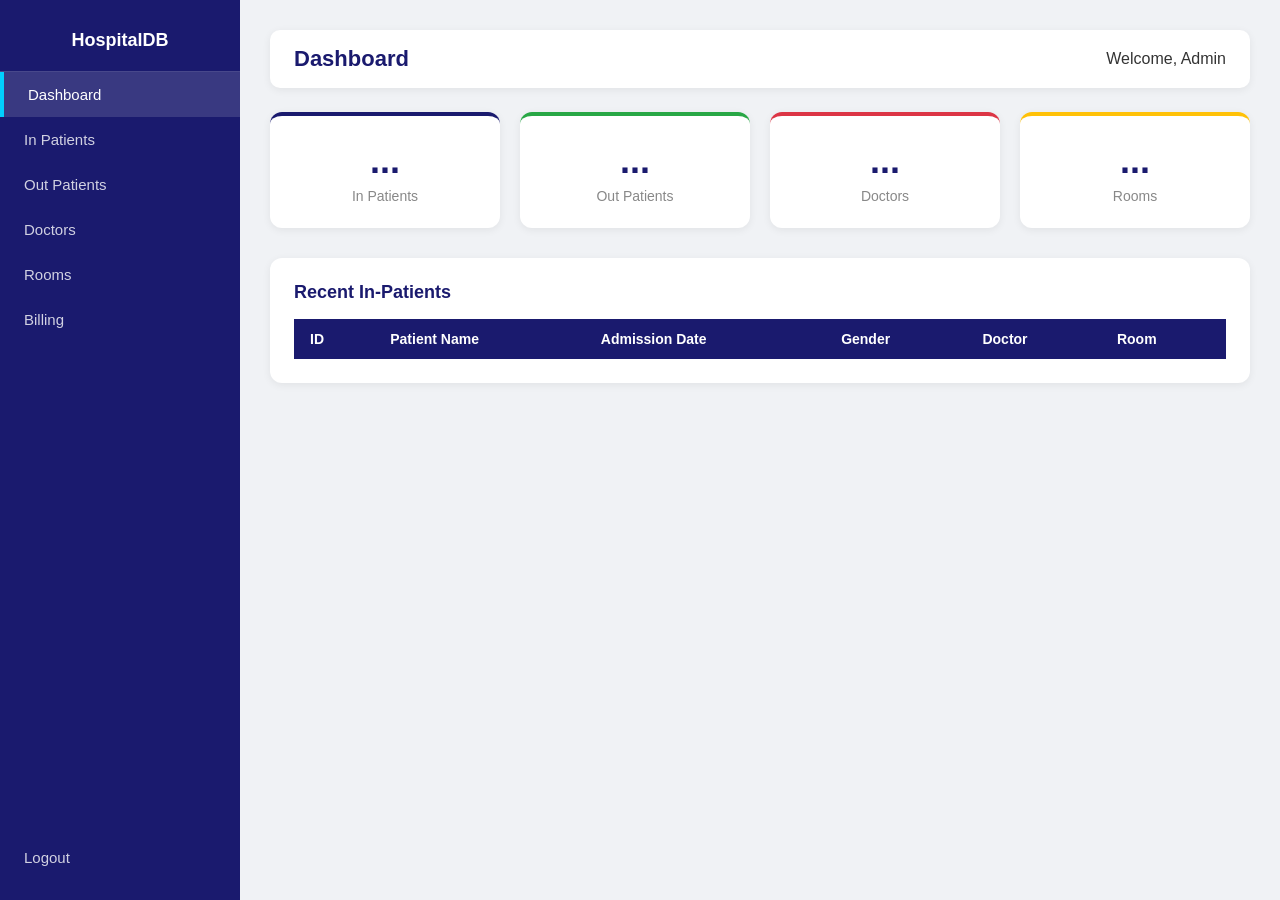
<file: src/pages/index.html>
<!DOCTYPE html>
<html lang="en">
<head>
  <meta charset="UTF-8">
  <title>Hospital Login</title>
  <link rel="stylesheet" href="../assets/css/style.css">
</head>
<body>

<div class="login-wrapper">
  <div class="login-box">
    <h2>🏥 HospitalDB</h2>
    <p>Sign in to your account</p>

    <input type="text"     id="username" placeholder="Username" autocomplete="username">
    <input type="password" id="password" placeholder="Password" autocomplete="current-password">
    <button onclick="login()">Login</button>

    <p id="msg" style="color:red;text-align:center;margin-top:12px;"></p>
  </div>
</div>

<script>
// Check if already logged in
fetch('../php/patients.php')
  .then(r => { if (r.ok) window.location.href = 'dashboard.html'; })
  .catch(() => {});

function login() {
  const username = document.getElementById('username').value.trim();
  const password = document.getElementById('password').value;
  const msg      = document.getElementById('msg');

  if (!username || !password) {
    msg.textContent = 'Please enter username and password';
    return;
  }

  fetch('../php/login.php', {
    method:  'POST',
    headers: { 'Content-Type': 'application/json' },
    body:    JSON.stringify({ username, password })
  })
  .then(r => r.json())
  .then(data => {
    if (data.success) {
      window.location.href = 'dashboard.html';
    } else {
      msg.textContent = 'Invalid username or password';
    }
  })
  .catch(() => {
    msg.textContent = 'Server error. Please try again.';
  });
}

document.addEventListener('keydown', e => {
  if (e.key === 'Enter') login();
});
</script>

</body>
</html>
</file>
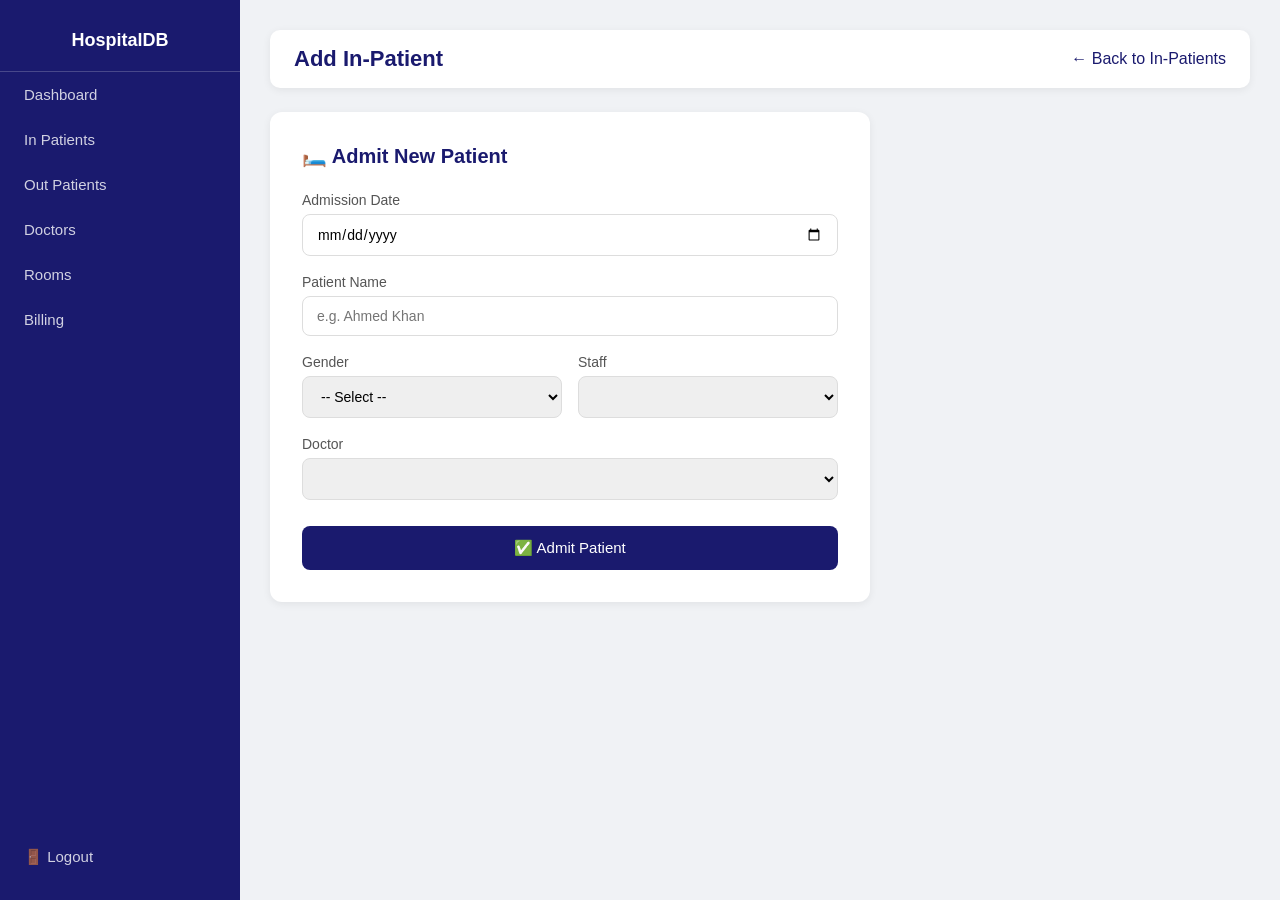
<file: src/pages/add_inpatient.html>
<!DOCTYPE html>
<html lang="en">
<head>
  <meta charset="UTF-8">
  <title>Add In-Patient</title>
  <link rel="stylesheet" href="../assets/css/style.css">
  <style>
    .form-box { background:white;border-radius:12px;padding:32px;max-width:600px;box-shadow:0 2px 8px #00000011; }
    .form-box h2 { color:#1a1a6e;margin-bottom:24px;font-size:20px; }
    .form-group { margin-bottom:18px; }
    .form-group label { display:block;font-size:14px;color:#555;margin-bottom:6px;font-weight:500; }
    .form-group input,
    .form-group select { width:100%;padding:11px 14px;border:1px solid #ddd;border-radius:8px;font-size:14px;outline:none;transition:0.2s; }
    .form-group input:focus,
    .form-group select:focus { border-color:#1a1a6e; }
    .form-row { display:grid;grid-template-columns:1fr 1fr;gap:16px; }
    .btn-submit { background:#1a1a6e;color:white;border:none;padding:13px 32px;border-radius:8px;font-size:15px;cursor:pointer;width:100%;margin-top:8px; }
    .btn-submit:hover { background:#00cfff; }
    .msg { margin-top:14px;padding:12px;border-radius:8px;text-align:center;font-size:14px;display:none; }
    .msg.success { background:#e8f5e9;color:#2e7d32; }
    .msg.error   { background:#ffebee;color:#c62828; }
  </style>
</head>
<body>
<!-- updated by me -->
<div class="sidebar">
  <h2>HospitalDB</h2>
  <a href="dashboard.html"  >Dashboard</a>
  <a href="inpatients.html" >In Patients</a>
  <a href="outpatients.html">Out Patients</a>
  <a href="doctors.html"    >Doctors</a>
  <a href="rooms.html"      >Rooms</a>
  <a href="billing.html"    >Billing</a>
  <a href="#" onclick="logout()" style="position:absolute;bottom:20px;width:100%;">🚪 Logout</a>
</div>

<div class="main">
  <div class="topbar">
    <h1>Add In-Patient</h1>
    <a href="inpatients.html" style="color:#1a1a6e;text-decoration:none;font-weight:500;">← Back to In-Patients</a>
  </div>

  <div class="form-box">
    <h2>🛏️ Admit New Patient</h2>

    <div class="form-group">
      <label>Admission Date</label>
      <input type="date" id="admissionDate">
    </div>

    <div class="form-group">
      <label>Patient Name</label>
      <input type="text" id="patientName" placeholder="e.g. Ahmed Khan">
    </div>

    <div class="form-row">
      <div class="form-group">
        <label>Gender</label>
        <select id="gender">
          <option value="">-- Select --</option>
          <option value="Male">Male</option>
          <option value="Female">Female</option>
        </select>
      </div>
      <div class="form-group">
        <label>Staff</label>
        <select id="staffid"></select>
      </div>
    </div>

    <div class="form-group">
      <label>Doctor</label>
      <select id="doctorid"></select>
    </div>

    <button class="btn-submit" onclick="submitForm()">✅ Admit Patient</button>
    <div class="msg" id="msg"></div>
  </div>
</div>

<script>
function logout() {
  fetch('../php/logout.php').finally(() => { window.location.href = 'index.html'; });
}
function handleUnauth(r) {
  if (r.status === 401) { window.location.href = 'index.html'; }
  return r;
}

fetch('../php/doctors.php').then(handleUnauth).then(r => r.json()).then(data => {
  const sel = document.getElementById('doctorid');
  data.forEach(d => { sel.appendChild(new Option(`${d.doctorname} — ${d.specialization}`, d.doctorid)); });
});

fetch('../php/staff.php').then(handleUnauth).then(r => r.json()).then(data => {
  const sel = document.getElementById('staffid');
  data.forEach(s => { sel.appendChild(new Option(`${s.firstname} ${s.surname}`, s.staffid)); });
});

function submitForm() {
  const admissionDate = document.getElementById('admissionDate').value;
  const patientName   = document.getElementById('patientName').value.trim();
  const gender        = document.getElementById('gender').value;
  const staffid       = document.getElementById('staffid').value;
  const doctorid      = document.getElementById('doctorid').value;

  if (!admissionDate || !patientName || !gender || !staffid || !doctorid) {
    showMsg('Please fill in all fields', 'error');
    return;
  }

  fetch('../php/add_inpatient.php', {
    method:  'POST',
    headers: { 'Content-Type': 'application/json' },
    body:    JSON.stringify({ admissionDate, patientName, gender, staffid: +staffid, doctorid: +doctorid })
  })
  .then(handleUnauth).then(r => r.json())
  .then(data => {
    if (data.success) {
      showMsg('✅ Patient admitted successfully!', 'success');
      document.getElementById('admissionDate').value = '';
      document.getElementById('patientName').value   = '';
      document.getElementById('gender').value        = '';
    } else {
      showMsg('❌ ' + data.message, 'error');
    }
  });
}

function showMsg(text, type) {
  const msg = document.getElementById('msg');
  msg.textContent = text; msg.className = 'msg ' + type; msg.style.display = 'block';
  setTimeout(() => { msg.style.display = 'none'; }, 4000);
}
</script>

</body>
</html>
</file>
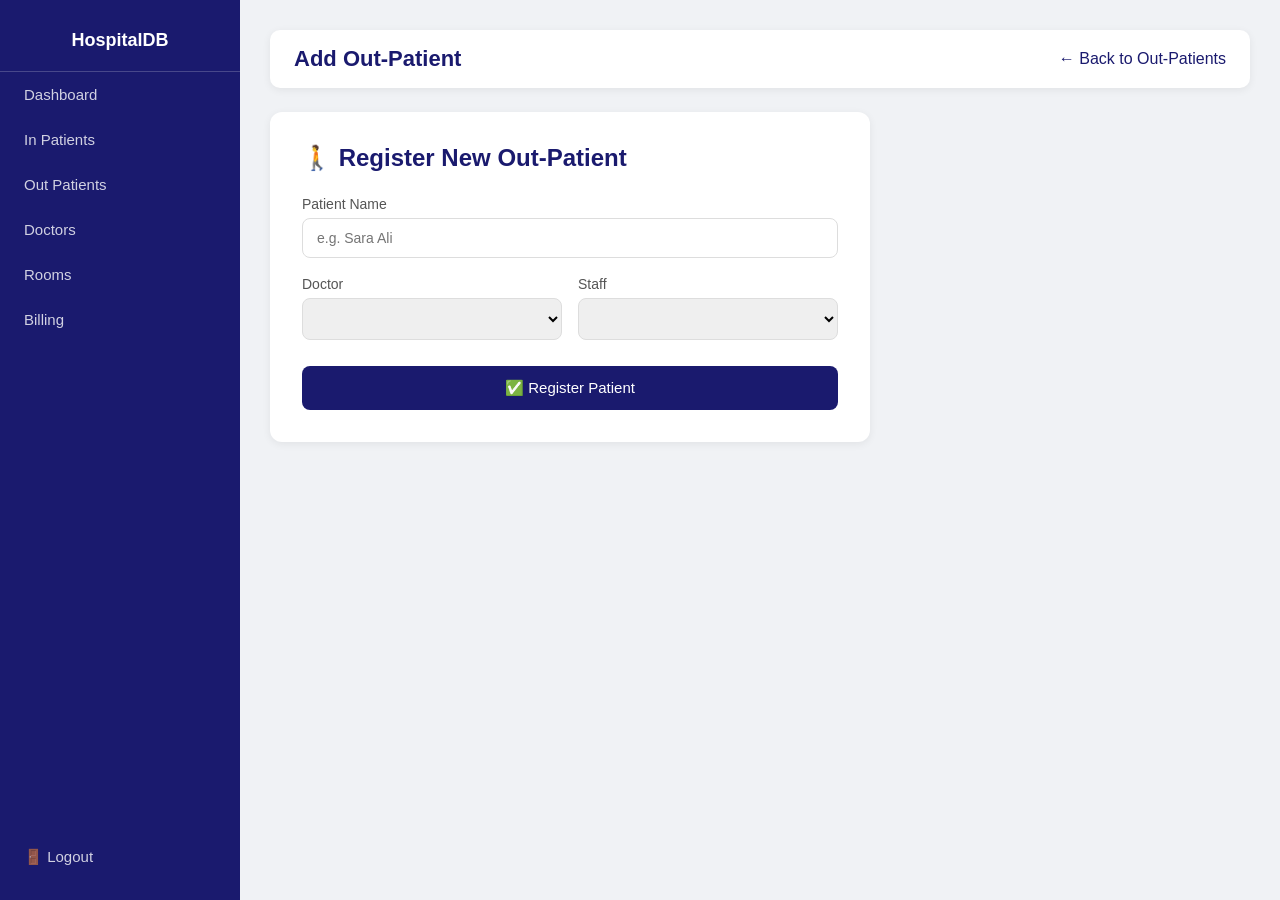
<file: src/pages/add_outpatient.html>
<!DOCTYPE html>
<html lang="en">
<head>
  <meta charset="UTF-8">
  <title>Add Out-Patient</title>
  <link rel="stylesheet" href="../assets/css/style.css">
  <style>
    .form-box { background:white;border-radius:12px;padding:32px;max-width:600px;box-shadow:0 2px 8px #00000011; }
    .form-box h2 { color:#1a1a6e;margin-bottom:24px; }
    .form-group { margin-bottom:18px; }
    .form-group label { display:block;font-size:14px;color:#555;margin-bottom:6px;font-weight:500; }
    .form-group input,
    .form-group select { width:100%;padding:11px 14px;border:1px solid #ddd;border-radius:8px;font-size:14px;outline:none; }
    .form-group input:focus,
    .form-group select:focus { border-color:#1a1a6e; }
    .form-row { display:grid;grid-template-columns:1fr 1fr;gap:16px; }
    .btn-submit { background:#1a1a6e;color:white;border:none;padding:13px 32px;border-radius:8px;font-size:15px;cursor:pointer;width:100%;margin-top:8px; }
    .btn-submit:hover { background:#00cfff; }
    .msg { margin-top:14px;padding:12px;border-radius:8px;text-align:center;font-size:14px;display:none; }
    .msg.success { background:#e8f5e9;color:#2e7d32; }
    .msg.error   { background:#ffebee;color:#c62828; }
  </style>
</head>
<body>

<div class="sidebar">
  <h2>HospitalDB</h2>
  <a href="dashboard.html"  >Dashboard</a>
  <a href="inpatients.html" >In Patients</a>
  <a href="outpatients.html">Out Patients</a>
  <a href="doctors.html"    >Doctors</a>
  <a href="rooms.html"      >Rooms</a>
  <a href="billing.html"    >Billing</a>
  <a href="#" onclick="logout()" style="position:absolute;bottom:20px;width:100%;">🚪 Logout</a>
</div>

<div class="main">
  <div class="topbar">
    <h1>Add Out-Patient</h1>
    <a href="outpatients.html" style="color:#1a1a6e;text-decoration:none;font-weight:500;">← Back to Out-Patients</a>
  </div>

  <div class="form-box">
    <h2>🚶 Register New Out-Patient</h2>

    <div class="form-group">
      <label>Patient Name</label>
      <input type="text" id="patientname" placeholder="e.g. Sara Ali">
    </div>

    <div class="form-row">
      <div class="form-group">
        <label>Doctor</label>
        <select id="doctorid"></select>
      </div>
      <div class="form-group">
        <label>Staff</label>
        <select id="staffid"></select>
      </div>
    </div>

    <button class="btn-submit" onclick="submitForm()">✅ Register Patient</button>
    <div class="msg" id="msg"></div>
  </div>
</div>

<script>
function logout() {
  fetch('../php/logout.php').finally(() => { window.location.href = 'index.html'; });
}
function handleUnauth(r) {
  if (r.status === 401) { window.location.href = 'index.html'; }
  return r;
}

fetch('../php/doctors.php').then(handleUnauth).then(r => r.json()).then(data => {
  const sel = document.getElementById('doctorid');
  data.forEach(d => { sel.appendChild(new Option(`${d.doctorname} — ${d.specialization}`, d.doctorid)); });
});

fetch('../php/staff.php').then(handleUnauth).then(r => r.json()).then(data => {
  const sel = document.getElementById('staffid');
  data.forEach(s => { sel.appendChild(new Option(`${s.firstname} ${s.surname}`, s.staffid)); });
});

function submitForm() {
  const patientname = document.getElementById('patientname').value.trim();
  const doctorid    = document.getElementById('doctorid').value;
  const staffid     = document.getElementById('staffid').value;

  if (!patientname || !doctorid || !staffid) {
    showMsg('Please fill in all fields', 'error');
    return;
  }

  fetch('../php/add_outpatient.php', {
    method:  'POST',
    headers: { 'Content-Type': 'application/json' },
    body:    JSON.stringify({ patientname, doctorid: +doctorid, staffid: +staffid })
  })
  .then(handleUnauth).then(r => r.json())
  .then(data => {
    if (data.success) {
      showMsg('✅ Out-patient registered!', 'success');
      document.getElementById('patientname').value = '';
    } else {
      showMsg('❌ ' + data.message, 'error');
    }
  });
}

function showMsg(text, type) {
  const msg = document.getElementById('msg');
  msg.textContent = text; msg.className = 'msg ' + type; msg.style.display = 'block';
  setTimeout(() => { msg.style.display = 'none'; }, 4000);
}
</script>

</body>
</html>
<!-- updated by me -->
</file>
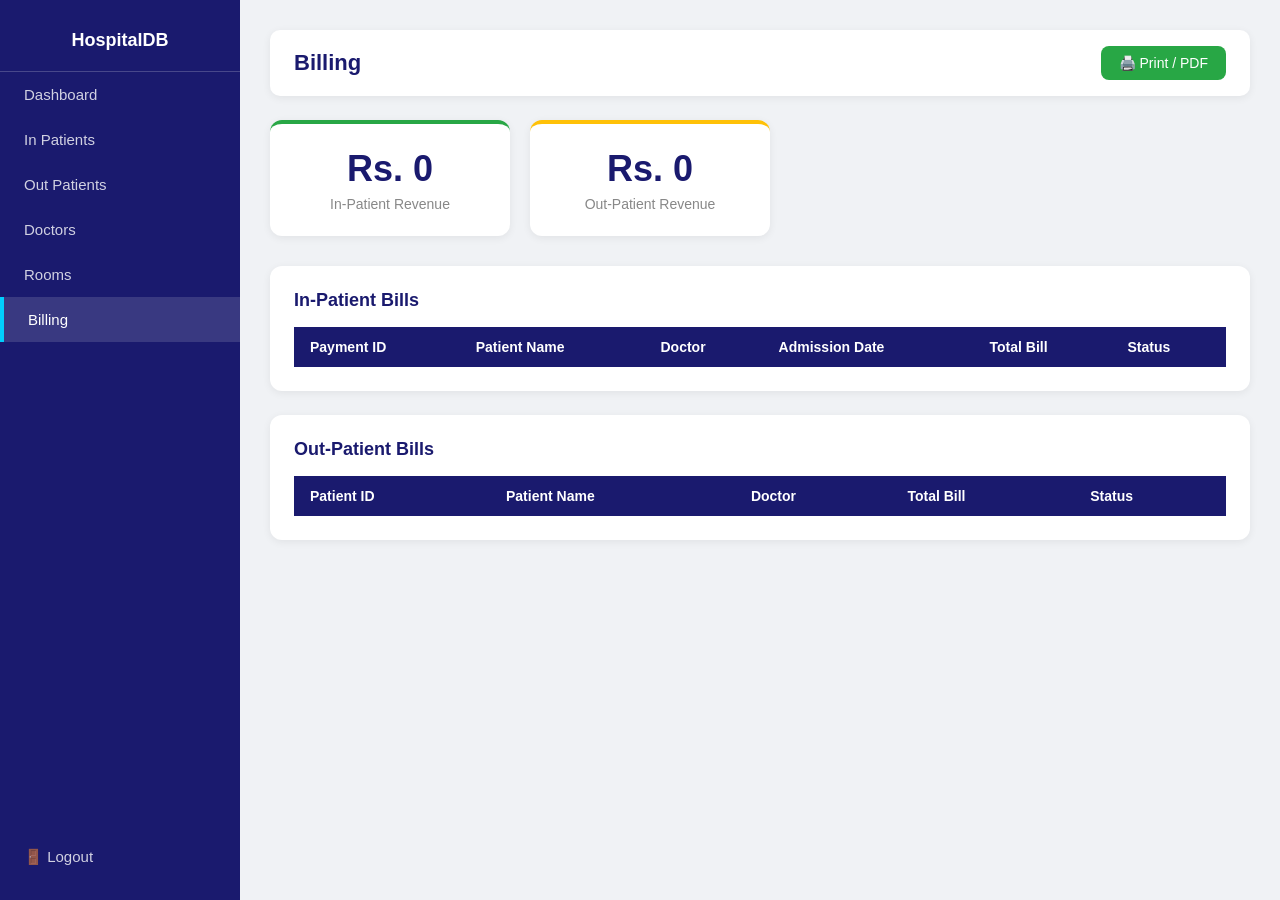
<file: src/pages/billing.html>
<!DOCTYPE html>
<html lang="en">
<head>
  <meta charset="UTF-8">
  <title>Billing</title>
  <link rel="stylesheet" href="../assets/css/style.css">
</head>
<body>

<div class="sidebar">
  <h2>HospitalDB</h2>
  <a href="dashboard.html"              >Dashboard</a>
  <a href="inpatients.html"             >In Patients</a>
  <a href="outpatients.html"            >Out Patients</a>
  <a href="doctors.html"                >Doctors</a>
  <a href="rooms.html"                  >Rooms</a>
  <a href="billing.html" class="active" >Billing</a>
  <a href="#" onclick="logout()" style="position:absolute;bottom:20px;width:100%;">🚪 Logout</a>
</div>

<div class="main">
  <div class="topbar">
    <h1>Billing</h1>
    <a href="print_bills.html" target="_blank" class="btn-print">🖨️ Print / PDF</a>
  </div>

  <div class="cards" style="grid-template-columns:repeat(2,1fr);max-width:500px;">
    <div class="card green">
      <h3 id="totalIn">Rs. 0</h3>
      <p>In-Patient Revenue</p>
    </div>
    <div class="card gold">
      <h3 id="totalOut">Rs. 0</h3>
      <p>Out-Patient Revenue</p>
    </div>
  </div>

  <div class="table-box">
    <h2>In-Patient Bills</h2>
    <table>
      <thead>
        <tr>
          <th>Payment ID</th>
          <th>Patient Name</th>
          <th>Doctor</th>
          <th>Admission Date</th>
          <th>Total Bill</th>
          <th>Status</th>
        </tr>
      </thead>
      <tbody id="inbody"></tbody>
    </table>
  </div>

  <div class="table-box">
    <h2>Out-Patient Bills</h2>
    <table>
      <thead>
        <tr>
          <th>Patient ID</th>
          <th>Patient Name</th>
          <th>Doctor</th>
          <th>Total Bill</th>
          <th>Status</th>
        </tr>
      </thead>
      <tbody id="outbody"></tbody>
    </table>
  </div>
</div>

<script>
function esc(v) {
  const d = document.createElement('div');
  d.appendChild(document.createTextNode(v ?? ''));
  return d.innerHTML;
}
function logout() {
  fetch('../php/logout.php').finally(() => { window.location.href = 'index.html'; });
}
function handleUnauth(r) {
  if (r.status === 401) { window.location.href = 'index.html'; }
  return r;
}

fetch('../php/bills.php')
  .then(handleUnauth).then(r => r.json())
  .then(data => {
    let total = 0;
    const tbody = document.getElementById('inbody');
    data.forEach(b => {
      total += parseFloat(b.total) || 0;
      const tr = document.createElement('tr');
      tr.innerHTML = `
        <td>${esc(b.paymentid)}</td>
        <td>${esc(b.patientName)}</td>
        <td>${esc(b.doctorname)}</td>
        <td>${esc(b.admissionDate)}</td>
        <td>Rs. ${esc(b.total)}</td>
        <td><span class="badge paid">Paid</span></td>`;
      tbody.appendChild(tr);
    });
    document.getElementById('totalIn').textContent = 'Rs. ' + total.toLocaleString();
  });

fetch('../php/outpatients.php')
  .then(handleUnauth).then(r => r.json())
  .then(data => {
    let total = 0;
    const tbody = document.getElementById('outbody');
    data.forEach(b => {
      total += parseFloat(b.total) || 0;
      const tr = document.createElement('tr');
      tr.innerHTML = `
        <td>${esc(b.patientid)}</td>
        <td>${esc(b.patientname)}</td>
        <td>${esc(b.doctorname ?? '—')}</td>
        <td>Rs. ${esc(b.total ?? '0.00')}</td>
        <td><span class="badge paid">Paid</span></td>`;
      tbody.appendChild(tr);
    });
    document.getElementById('totalOut').textContent = 'Rs. ' + total.toLocaleString();
  });
</script>

</body>
</html>
<!-- updated by me -->
</file>
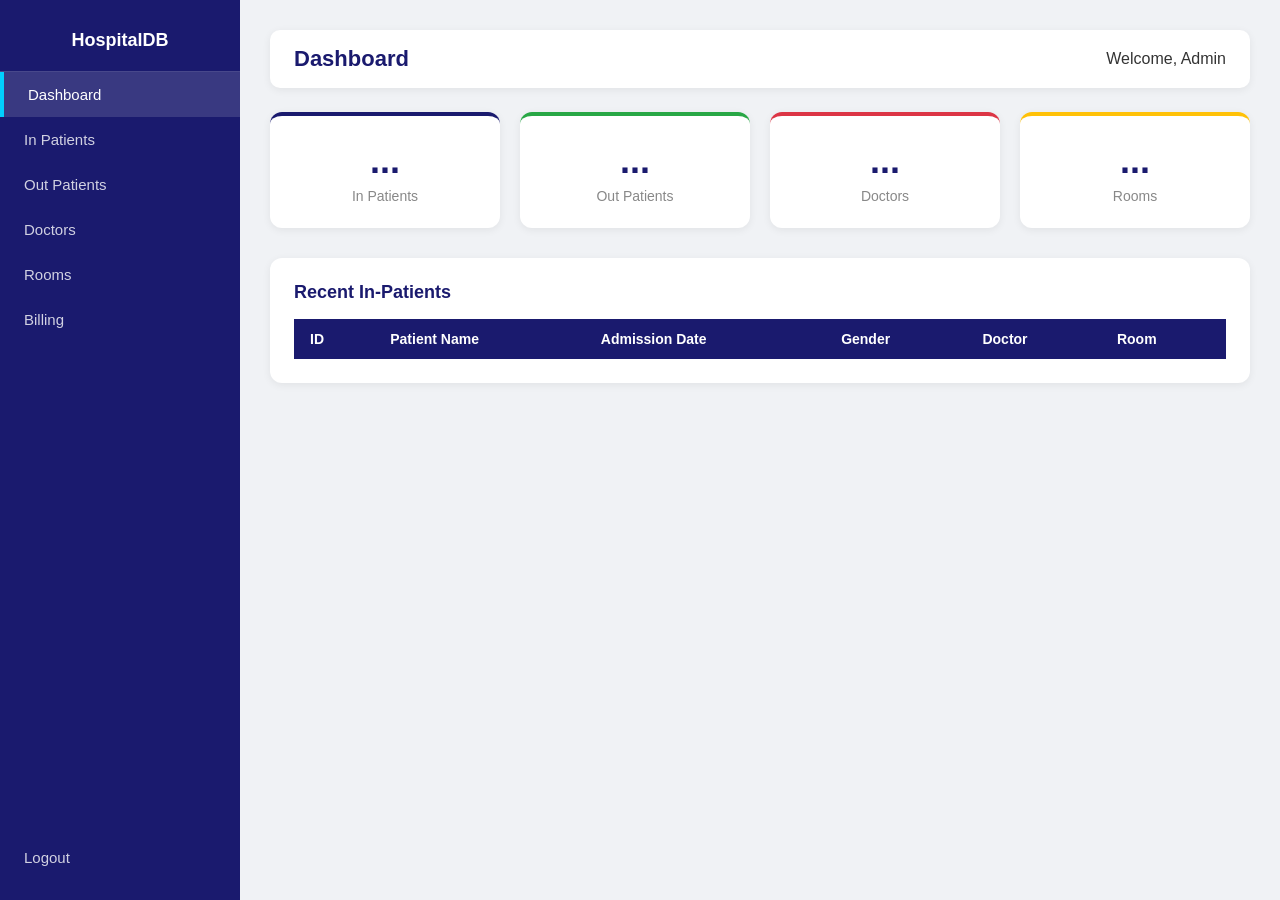
<file: src/pages/dashboard.html>
<!DOCTYPE html>
<html lang="en">
<head>
  <meta charset="UTF-8">
  <title>Dashboard</title>
  <link rel="stylesheet" href="../assets/css/style.css">
</head>
<body>

<div class="sidebar">
  <h2>HospitalDB</h2>
  <a href="dashboard.html"   class="active">Dashboard</a>
  <a href="inpatients.html"             >In Patients</a>
  <a href="outpatients.html"            >Out Patients</a>
  <a href="doctors.html"                >Doctors</a>
  <a href="rooms.html"                  >Rooms</a>
  <a href="billing.html"                >Billing</a>
  <a href="#" onclick="logout()"
     style="position:absolute;bottom:20px;width:100%;">
    Logout
  </a>
</div>
<!-- updated by me -->
<div class="main">
  <div class="topbar">
    <h1>Dashboard</h1>
    <span id="welcome">Welcome, Admin</span>
  </div>

  <div class="cards">
    <div class="card blue">
      <h3 id="cntIn">...</h3>
      <p>In Patients</p>
    </div>
    <div class="card green">
      <h3 id="cntOut">...</h3>
      <p>Out Patients</p>
    </div>
    <div class="card red">
      <h3 id="cntDoc">...</h3>
      <p>Doctors</p>
    </div>
    <div class="card gold">
      <h3 id="cntRoom">...</h3>
      <p>Rooms</p>
    </div>
  </div>

  <div class="table-box">
    <h2>Recent In-Patients</h2>
    <table>
      <thead>
        <tr>
          <th>ID</th>
          <th>Patient Name</th>
          <th>Admission Date</th>
          <th>Gender</th>
          <th>Doctor</th>
          <th>Room</th>
        </tr>
      </thead>
      <tbody id="tbody"></tbody>
    </table>
  </div>
</div>

<script>
function esc(str) {
  const d = document.createElement('div');
  d.appendChild(document.createTextNode(str ?? ''));
  return d.innerHTML;
}

function logout() {
  fetch('../php/logout.php').finally(() => {
    window.location.href = 'index.html';
  });
}

function handleUnauth(r) {
  if (r.status === 401) { window.location.href = 'index.html'; }
  return r;
}

fetch('../php/patients.php')
  .then(handleUnauth)
  .then(r => r.json())
  .then(data => {
    document.getElementById('cntIn').textContent = data.length;
    const tbody = document.getElementById('tbody');
    data.forEach(p => {
      const tr = document.createElement('tr');
      tr.innerHTML = `
        <td>${esc(p.admissionID)}</td>
        <td>${esc(p.patientName)}</td>
        <td>${esc(p.admissionDate)}</td>
        <td><span class="badge ${p.gender === 'Male' ? 'male' : 'female'}">${esc(p.gender)}</span></td>
        <td>${esc(p.doctorname)}</td>
        <td>Room ${esc(p.roomno)}</td>`;
      tbody.appendChild(tr);
    });
  });

fetch('../php/outpatients.php').then(handleUnauth).then(r => r.json())
  .then(data => { document.getElementById('cntOut').textContent = data.length; });

fetch('../php/doctors.php').then(handleUnauth).then(r => r.json())
  .then(data => { document.getElementById('cntDoc').textContent = data.length; });

fetch('../php/rooms.php').then(handleUnauth).then(r => r.json())
  .then(data => { document.getElementById('cntRoom').textContent = data.length; });
</script>

</body>
</html>
</file>
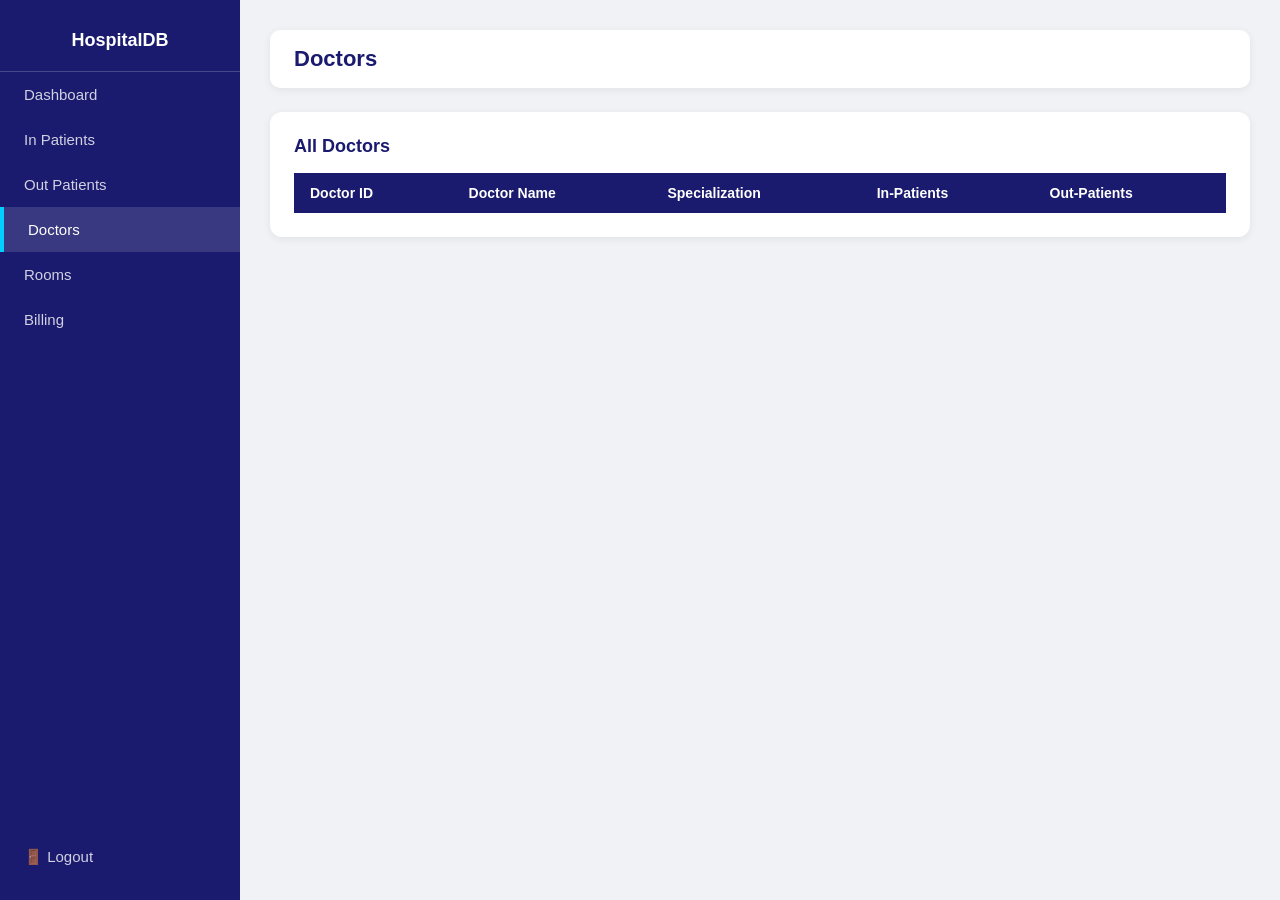
<file: src/pages/doctors.html>
<!DOCTYPE html>
<html lang="en">
<head>
  <meta charset="UTF-8">
  <title>Doctors</title>
  <link rel="stylesheet" href="../assets/css/style.css">
</head>
<body>

<div class="sidebar">
  <h2>HospitalDB</h2>
  <a href="dashboard.html"             >Dashboard</a>
  <a href="inpatients.html"            >In Patients</a>
  <a href="outpatients.html"           >Out Patients</a>
  <a href="doctors.html" class="active">Doctors</a>
  <a href="rooms.html"                 >Rooms</a>
  <a href="billing.html"               >Billing</a>
  <a href="#" onclick="logout()" style="position:absolute;bottom:20px;width:100%;">🚪 Logout</a>
</div>

<div class="main">
  <div class="topbar">
    <h1>Doctors</h1>
    <span id="total" style="color:#1a1a6e;font-weight:bold;"></span>
  </div>
<!-- updated by me -->
  <div class="table-box">
    <h2>All Doctors</h2>
    <table>
      <thead>
        <tr>
          <th>Doctor ID</th>
          <th>Doctor Name</th>
          <th>Specialization</th>
          <th>In-Patients</th>
          <th>Out-Patients</th>
        </tr>
      </thead>
      <tbody id="tbody"></tbody>
    </table>
  </div>
</div>

<script>
function esc(v) {
  const d = document.createElement('div');
  d.appendChild(document.createTextNode(v ?? ''));
  return d.innerHTML;
}
function logout() {
  fetch('../php/logout.php').finally(() => { window.location.href = 'index.html'; });
}
function handleUnauth(r) {
  if (r.status === 401) { window.location.href = 'index.html'; }
  return r;
}

fetch('../php/doctors.php')
  .then(handleUnauth)
  .then(r => r.json())
  .then(data => {
    document.getElementById('total').textContent = `Total: ${data.length} doctors`;
    const tbody = document.getElementById('tbody');
    data.forEach(d => {
      const tr = document.createElement('tr');
      tr.innerHTML = `
        <td>${esc(d.doctorid)}</td>
        <td>👨‍⚕️ ${esc(d.doctorname)}</td>
        <td>${esc(d.specialization)}</td>
        <td>${esc(d.inpatient_count ?? 0)}</td>
        <td>${esc(d.outpatient_count ?? 0)}</td>`;
      tbody.appendChild(tr);
    });
  });
</script>

</body>
</html>
</file>
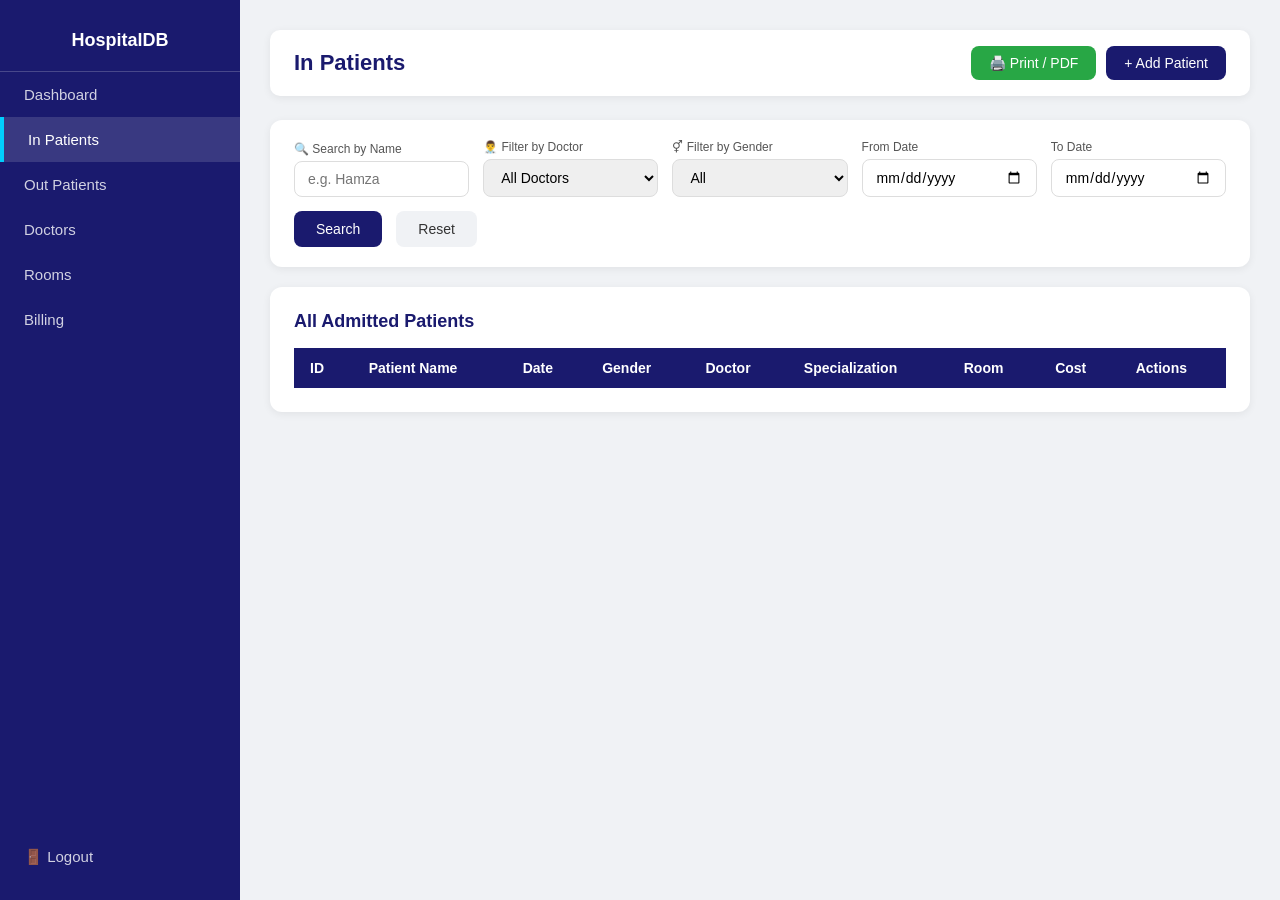
<file: src/pages/inpatients.html>
<!DOCTYPE html>
<html lang="en">
<head>
  <meta charset="UTF-8">
  <title>In Patients</title>
  <link rel="stylesheet" href="../assets/css/style.css">
  <style>
    .btn-edit   { background:#1a1a6e;color:white;border:none;padding:6px 14px;border-radius:6px;cursor:pointer;font-size:13px;margin-right:6px; }
    .btn-delete { background:#dc3545;color:white;border:none;padding:6px 14px;border-radius:6px;cursor:pointer;font-size:13px; }
    .btn-edit:hover   { background:#00cfff; }
    .btn-delete:hover { background:#a71d2a; }
    .search-box { background:white;border-radius:12px;padding:20px 24px;margin-bottom:20px;box-shadow:0 2px 8px #00000011;display:flex;gap:14px;align-items:flex-end;flex-wrap:wrap; }
    .search-box .field { display:flex;flex-direction:column;gap:5px;flex:1;min-width:160px; }
    .search-box label  { font-size:12px;color:#555;font-weight:500; }
    .search-box input,
    .search-box select { padding:9px 13px;border:1px solid #ddd;border-radius:8px;font-size:14px;outline:none; }
    .search-box input:focus,
    .search-box select:focus { border-color:#1a1a6e; }
    .btn-search { background:#1a1a6e;color:white;border:none;padding:10px 22px;border-radius:8px;font-size:14px;cursor:pointer; }
    .btn-search:hover { background:#00cfff; }
    .btn-reset  { background:#f0f2f5;color:#333;border:none;padding:10px 22px;border-radius:8px;font-size:14px;cursor:pointer; }
    .btn-reset:hover  { background:#ddd; }
    .modal-overlay { display:none;position:fixed;top:0;left:0;width:100%;height:100%;background:#00000066;z-index:999;align-items:center;justify-content:center; }
    .modal-overlay.open { display:flex; }
    .modal { background:white;border-radius:12px;padding:32px;width:500px;box-shadow:0 10px 40px #00000033; }
    .modal h2 { color:#1a1a6e;margin-bottom:20px; }
    .form-group { margin-bottom:14px; }
    .form-group label { display:block;font-size:13px;color:#555;margin-bottom:5px;font-weight:500; }
    .form-group input,
    .form-group select { width:100%;padding:10px 13px;border:1px solid #ddd;border-radius:7px;font-size:14px;outline:none; }
    .form-group input:focus,
    .form-group select:focus { border-color:#1a1a6e; }
    .modal-btns { display:flex;gap:10px;margin-top:20px; }
    .btn-save   { background:#1a1a6e;color:white;border:none;padding:11px 24px;border-radius:8px;font-size:14px;cursor:pointer;flex:1; }
    .btn-save:hover   { background:#00cfff; }
    .btn-cancel { background:#f0f2f5;color:#333;border:none;padding:11px 24px;border-radius:8px;font-size:14px;cursor:pointer;flex:1; }
    .msg { margin-top:12px;padding:10px;border-radius:7px;text-align:center;font-size:13px;display:none; }
    .msg.success { background:#e8f5e9;color:#2e7d32; }
    .msg.error   { background:#ffebee;color:#c62828; }
    .no-results  { text-align:center;padding:30px;color:#888;font-size:15px; }
  </style>
</head>
<body>

<div class="sidebar">
  <h2>HospitalDB</h2>
  <a href="dashboard.html"               >Dashboard</a>
  <a href="inpatients.html" class="active">In Patients</a>
  <a href="outpatients.html"             >Out Patients</a>
  <a href="doctors.html"                 >Doctors</a>
  <a href="rooms.html"                   >Rooms</a>
  <a href="billing.html"                 >Billing</a>
  <a href="#" onclick="logout()" style="position:absolute;bottom:20px;width:100%;">🚪 Logout</a>
</div>

<div class="main">
  <div class="topbar">
    <h1>In Patients</h1>
    <div style="display:flex;gap:10px;align-items:center;">
      <span id="total" style="color:#1a1a6e;font-weight:bold;"></span>
      <a href="print_inpatients.html" target="_blank" class="btn-print">🖨️ Print / PDF</a>
      <a href="add_inpatient.html" style="background:#1a1a6e;color:white;padding:9px 18px;border-radius:8px;text-decoration:none;font-size:14px;">+ Add Patient</a>
    </div>
  </div>

  <div class="search-box">
    <div class="field">
      <label>🔍 Search by Name</label>
      <input type="text" id="searchName" placeholder="e.g. Hamza">
    </div>
    <div class="field">
      <label>👨‍⚕️ Filter by Doctor</label>
      <select id="filterDoctor"><option value="">All Doctors</option></select>
    </div>
    <div class="field">
      <label>⚥ Filter by Gender</label>
      <select id="filterGender">
        <option value="">All</option>
        <option value="Male">Male</option>
        <option value="Female">Female</option>
      </select>
    </div>
    <div class="field">
      <label>From Date</label>
      <input type="date" id="filterFrom">
    </div>
    <div class="field">
      <label>To Date</label>
      <input type="date" id="filterTo">
    </div>
    <button class="btn-search" onclick="applyFilters()">Search</button>
    <button class="btn-reset"  onclick="resetFilters()">Reset</button>
  </div>

  <div class="table-box">
    <h2>All Admitted Patients</h2>
    <table>
      <thead>
        <tr>
          <th>ID</th><th>Patient Name</th><th>Date</th><th>Gender</th>
          <th>Doctor</th><th>Specialization</th><th>Room</th><th>Cost</th><th>Actions</th>
        </tr>
      </thead>
      <tbody id="tbody"></tbody>
    </table>
  </div>
</div>

<!-- Edit Modal -->
<div class="modal-overlay" id="editModal">
  <div class="modal">
    <h2>✏️ Edit Patient</h2>
    <input type="hidden" id="edit_admissionID">
    <div class="form-group">
      <label>Patient Name</label>
      <input type="text" id="edit_patientName">
    </div>
    <div class="form-group">
      <label>Admission Date</label>
      <input type="date" id="edit_admissionDate">
    </div>
    <div class="form-group">
      <label>Gender</label>
      <select id="edit_gender">
        <option value="Male">Male</option>
        <option value="Female">Female</option>
      </select>
    </div>
    <div class="form-group">
      <label>Doctor</label>
      <select id="edit_doctorid"></select>
    </div>
    <div class="form-group">
      <label>Staff</label>
      <select id="edit_staffid"></select>
    </div>
    <div class="modal-btns">
      <button class="btn-save"   onclick="saveEdit()">💾 Save Changes</button>
      <button class="btn-cancel" onclick="closeModal()">Cancel</button>
    </div>
    <div class="msg" id="editMsg"></div>
  </div>
</div>

<script>
// ── XSS-safe text escaper ────────────────────────────────────────────────────
function esc(v) {
  const d = document.createElement('div');
  d.appendChild(document.createTextNode(v ?? ''));
  return d.innerHTML;
}

function logout() {
  fetch('../php/logout.php').finally(() => { window.location.href = 'index.html'; });
}
function handleUnauth(r) {
  if (r.status === 401) { window.location.href = 'index.html'; }
  return r;
}

let allPatients = [];

// Load dropdowns
fetch('../php/doctors.php').then(handleUnauth).then(r => r.json()).then(data => {
  const filter = document.getElementById('filterDoctor');
  const edit   = document.getElementById('edit_doctorid');
  data.forEach(d => {
    const optF = new Option(`${d.doctorname}`, d.doctorname);
    const optE = new Option(`${d.doctorname} — ${d.specialization}`, d.doctorid);
    filter.appendChild(optF);
    edit.appendChild(optE);
  });
});

fetch('../php/staff.php').then(handleUnauth).then(r => r.json()).then(data => {
  const sel = document.getElementById('edit_staffid');
  data.forEach(s => {
    sel.appendChild(new Option(`${s.firstname} ${s.surname}`, s.staffid));
  });
});

function loadPatients() {
  fetch('../php/patients.php').then(handleUnauth).then(r => r.json()).then(data => {
    allPatients = data;
    renderTable(data);
  });
}

function renderTable(data) {
  document.getElementById('total').textContent = `Total: ${data.length} patients`;
  const tbody = document.getElementById('tbody');
  tbody.innerHTML = '';

  if (data.length === 0) {
    const tr = document.createElement('tr');
    tr.innerHTML = '<td colspan="9" class="no-results">😔 No patients found</td>';
    tbody.appendChild(tr);
    return;
  }

  data.forEach(p => {
    const tr = document.createElement('tr');

    // Actions cell — use data attributes to avoid onclick injection
    const editBtn = document.createElement('button');
    editBtn.className = 'btn-edit';
    editBtn.textContent = '✏️ Edit';
    editBtn.dataset.id = p.admissionID;
    editBtn.addEventListener('click', () => openEdit(p));

    const delBtn = document.createElement('button');
    delBtn.className = 'btn-delete';
    delBtn.textContent = '🗑️ Delete';
    delBtn.dataset.id   = p.admissionID;
    delBtn.dataset.name = p.patientName;
    delBtn.addEventListener('click', () => deletePatient(p.admissionID, p.patientName));

    tr.innerHTML = `
      <td>${esc(p.admissionID)}</td>
      <td>${esc(p.patientName)}</td>
      <td>${esc(p.admissionDate)}</td>
      <td><span class="badge ${p.gender === 'Male' ? 'male' : 'female'}">${esc(p.gender)}</span></td>
      <td>${esc(p.doctorname)}</td>
      <td>${esc(p.specialization ?? '—')}</td>
      <td>Room ${esc(p.roomno)}</td>
      <td>Rs. ${esc(p.roomcost)}</td>
      <td></td>`;
    const actionCell = tr.lastElementChild;
    actionCell.appendChild(editBtn);
    actionCell.appendChild(delBtn);
    tbody.appendChild(tr);
  });
}

function applyFilters() {
  const name   = document.getElementById('searchName').value.toLowerCase();
  const doctor = document.getElementById('filterDoctor').value;
  const gender = document.getElementById('filterGender').value;
  const from   = document.getElementById('filterFrom').value;
  const to     = document.getElementById('filterTo').value;

  renderTable(allPatients.filter(p =>
    (!name   || p.patientName.toLowerCase().includes(name)) &&
    (!doctor || p.doctorname === doctor) &&
    (!gender || p.gender === gender) &&
    (!from   || p.admissionDate >= from) &&
    (!to     || p.admissionDate <= to)
  ));
}

function resetFilters() {
  ['searchName','filterDoctor','filterGender','filterFrom','filterTo']
    .forEach(id => document.getElementById(id).value = '');
  renderTable(allPatients);
}

document.addEventListener('DOMContentLoaded', () => {
  document.getElementById('searchName').addEventListener('input',  applyFilters);
  document.getElementById('filterDoctor').addEventListener('change', applyFilters);
  document.getElementById('filterGender').addEventListener('change', applyFilters);
  document.getElementById('filterFrom').addEventListener('change',   applyFilters);
  document.getElementById('filterTo').addEventListener('change',     applyFilters);
});

loadPatients();

// openEdit now receives the full patient object — no apostrophe injection possible
function openEdit(p) {
  document.getElementById('edit_admissionID').value   = p.admissionID;
  document.getElementById('edit_patientName').value   = p.patientName;
  document.getElementById('edit_admissionDate').value = p.admissionDate;
  document.getElementById('edit_gender').value        = p.gender;
  document.getElementById('edit_doctorid').value      = p.doctorid;
  document.getElementById('edit_staffid').value       = p.staffid;
  document.getElementById('editModal').classList.add('open');
}

function closeModal() {
  document.getElementById('editModal').classList.remove('open');
}

function saveEdit() {
  const payload = {
    admissionID:   parseInt(document.getElementById('edit_admissionID').value),
    patientName:   document.getElementById('edit_patientName').value,
    admissionDate: document.getElementById('edit_admissionDate').value,
    gender:        document.getElementById('edit_gender').value,
    doctorid:      parseInt(document.getElementById('edit_doctorid').value),
    staffid:       parseInt(document.getElementById('edit_staffid').value)
  };

  fetch('../php/edit_inpatient.php', {
    method:  'POST',
    headers: { 'Content-Type': 'application/json' },
    body:    JSON.stringify(payload)
  })
  .then(handleUnauth).then(r => r.json())
  .then(data => {
    if (data.success) {
      showEditMsg('✅ Patient updated!', 'success');
      setTimeout(() => { closeModal(); loadPatients(); }, 1500);
    } else {
      showEditMsg('❌ ' + data.message, 'error');
    }
  });
}

function deletePatient(id, name) {
  if (!confirm(`Delete "${name}"?\nThis will also delete all related records.`)) return;
  fetch('../php/delete_inpatient.php', {
    method:  'POST',
    headers: { 'Content-Type': 'application/json' },
    body:    JSON.stringify({ admissionID: id })
  })
  .then(handleUnauth).then(r => r.json())
  .then(data => {
    if (data.success) { alert('✅ Patient deleted'); loadPatients(); }
    else { alert('❌ ' + data.message); }
  });
}

function showEditMsg(text, type) {
  const msg = document.getElementById('editMsg');
  msg.textContent   = text;
  msg.className     = 'msg ' + type;
  msg.style.display = 'block';
}
</script>

</body>
</html>
</file>
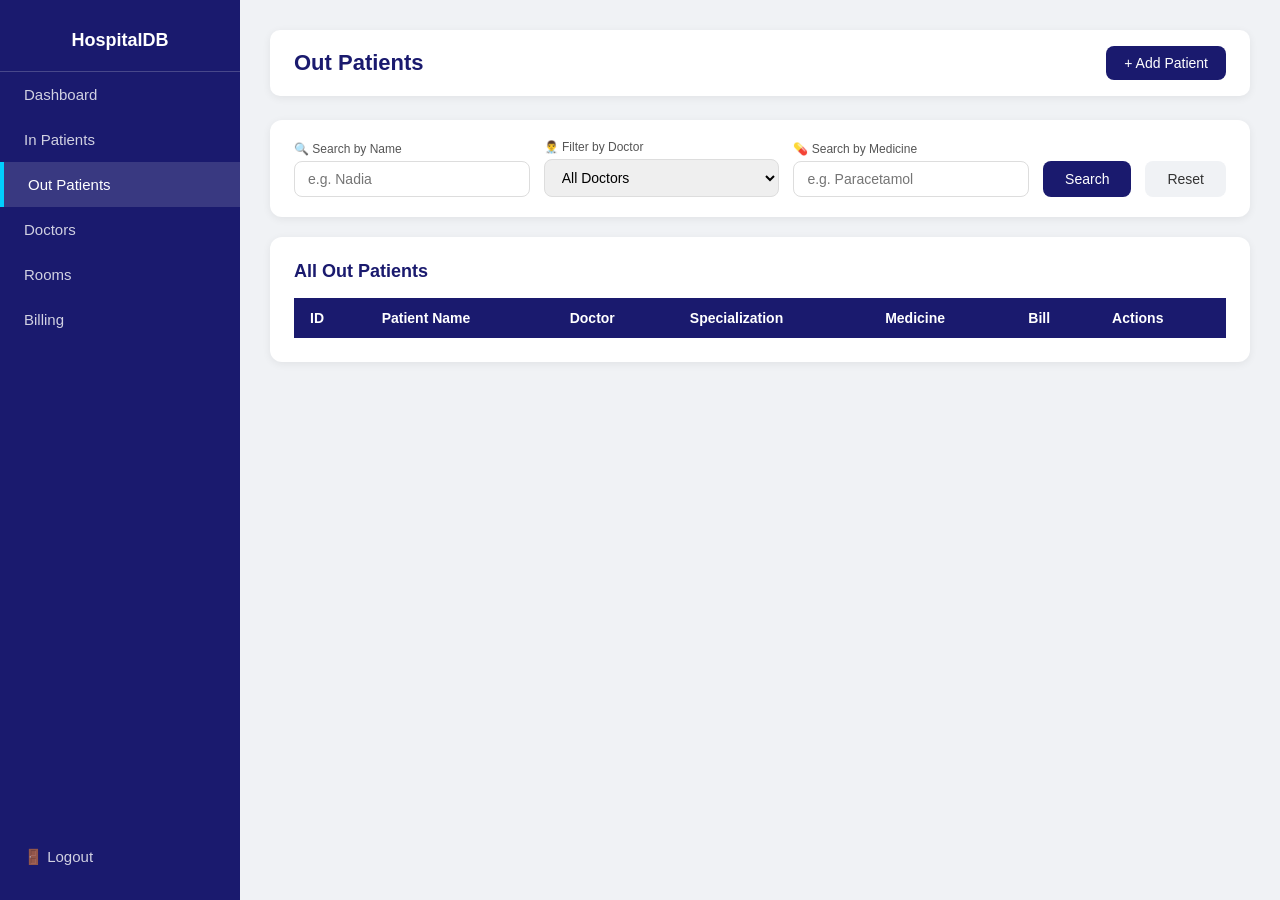
<file: src/pages/outpatients.html>
<!DOCTYPE html>
<html lang="en">
<head>
  <meta charset="UTF-8">
  <title>Out Patients</title>
  <link rel="stylesheet" href="../assets/css/style.css">
  <style>
    .btn-edit   { background:#1a1a6e;color:white;border:none;padding:6px 14px;border-radius:6px;cursor:pointer;font-size:13px;margin-right:6px; }
    .btn-delete { background:#dc3545;color:white;border:none;padding:6px 14px;border-radius:6px;cursor:pointer;font-size:13px; }
    .btn-edit:hover   { background:#00cfff; }
    .btn-delete:hover { background:#a71d2a; }
    .search-box { background:white;border-radius:12px;padding:20px 24px;margin-bottom:20px;box-shadow:0 2px 8px #00000011;display:flex;gap:14px;align-items:flex-end;flex-wrap:wrap; }
    .search-box .field { display:flex;flex-direction:column;gap:5px;flex:1;min-width:160px; }
    .search-box label  { font-size:12px;color:#555;font-weight:500; }
    .search-box input,
    .search-box select { padding:9px 13px;border:1px solid #ddd;border-radius:8px;font-size:14px;outline:none; }
    .search-box input:focus,
    .search-box select:focus { border-color:#1a1a6e; }
    .btn-search { background:#1a1a6e;color:white;border:none;padding:10px 22px;border-radius:8px;font-size:14px;cursor:pointer; }
    .btn-search:hover { background:#00cfff; }
    .btn-reset  { background:#f0f2f5;color:#333;border:none;padding:10px 22px;border-radius:8px;font-size:14px;cursor:pointer; }
    .btn-reset:hover  { background:#ddd; }
    .modal-overlay { display:none;position:fixed;top:0;left:0;width:100%;height:100%;background:#00000066;z-index:999;align-items:center;justify-content:center; }
    .modal-overlay.open { display:flex; }
    .modal { background:white;border-radius:12px;padding:32px;width:500px;box-shadow:0 10px 40px #00000033; }
    .modal h2  { color:#1a1a6e;margin-bottom:20px; }
    .form-group { margin-bottom:14px; }
    .form-group label { display:block;font-size:13px;color:#555;margin-bottom:5px;font-weight:500; }
    .form-group input,
    .form-group select { width:100%;padding:10px 13px;border:1px solid #ddd;border-radius:7px;font-size:14px;outline:none; }
    .form-group input:focus,
    .form-group select:focus { border-color:#1a1a6e; }
    .modal-btns { display:flex;gap:10px;margin-top:20px; }
    .btn-save   { background:#1a1a6e;color:white;border:none;padding:11px 24px;border-radius:8px;font-size:14px;cursor:pointer;flex:1; }
    .btn-save:hover   { background:#00cfff; }
    .btn-cancel { background:#f0f2f5;color:#333;border:none;padding:11px 24px;border-radius:8px;font-size:14px;cursor:pointer;flex:1; }
    .msg { margin-top:12px;padding:10px;border-radius:7px;text-align:center;font-size:13px;display:none; }
    .msg.success { background:#e8f5e9;color:#2e7d32; }
    .msg.error   { background:#ffebee;color:#c62828; }
    .no-results  { text-align:center;padding:30px;color:#888;font-size:15px; }
  </style>
</head>
<body>

<div class="sidebar">
  <h2>HospitalDB</h2>
  <a href="dashboard.html"               >Dashboard</a>
  <a href="inpatients.html"              >In Patients</a>
  <a href="outpatients.html" class="active">Out Patients</a>
  <a href="doctors.html"                 >Doctors</a>
  <a href="rooms.html"                   >Rooms</a>
  <a href="billing.html"                 >Billing</a>
  <a href="#" onclick="logout()" style="position:absolute;bottom:20px;width:100%;">🚪 Logout</a>
</div>

<div class="main">
  <div class="topbar">
    <h1>Out Patients</h1>
    <div style="display:flex;gap:12px;align-items:center;">
      <span id="total" style="color:#1a1a6e;font-weight:bold;"></span>
      <a href="add_outpatient.html" style="background:#1a1a6e;color:white;padding:9px 18px;border-radius:8px;text-decoration:none;font-size:14px;">+ Add Patient</a>
    </div>
  </div>

  <div class="search-box">
    <div class="field">
      <label>🔍 Search by Name</label>
      <input type="text" id="searchName" placeholder="e.g. Nadia">
    </div>
    <div class="field">
      <label>👨‍⚕️ Filter by Doctor</label>
      <select id="filterDoctor"><option value="">All Doctors</option></select>
    </div>
    <div class="field">
      <label>💊 Search by Medicine</label>
      <input type="text" id="searchMedicine" placeholder="e.g. Paracetamol">
    </div>
    <button class="btn-search" onclick="applyFilters()">Search</button>
    <button class="btn-reset"  onclick="resetFilters()">Reset</button>
  </div>

  <div class="table-box">
    <h2>All Out Patients</h2>
    <table>
      <thead>
        <tr>
          <th>ID</th><th>Patient Name</th><th>Doctor</th>
          <th>Specialization</th><th>Medicine</th><th>Bill</th><th>Actions</th>
        </tr>
      </thead>
      <tbody id="tbody"></tbody>
    </table>
  </div>
</div>

<!-- Edit Modal -->
<div class="modal-overlay" id="editModal">
  <div class="modal">
    <h2>✏️ Edit Out-Patient</h2>
    <input type="hidden" id="edit_patientid">
    <div class="form-group">
      <label>Patient Name</label>
      <input type="text" id="edit_patientname">
    </div>
    <div class="form-group">
      <label>Doctor</label>
      <select id="edit_doctorid"></select>
    </div>
    <div class="form-group">
      <label>Staff</label>
      <select id="edit_staffid"></select>
    </div>
    <div class="modal-btns">
      <button class="btn-save"   onclick="saveEdit()">💾 Save Changes</button>
      <button class="btn-cancel" onclick="closeModal()">Cancel</button>
    </div>
    <div class="msg" id="editMsg"></div>
  </div>
</div>

<script>
function esc(v) {
  const d = document.createElement('div');
  d.appendChild(document.createTextNode(v ?? ''));
  return d.innerHTML;
}
function logout() {
  fetch('../php/logout.php').finally(() => { window.location.href = 'index.html'; });
}
function handleUnauth(r) {
  if (r.status === 401) { window.location.href = 'index.html'; }
  return r;
}

let allPatients = [];

fetch('../php/doctors.php').then(handleUnauth).then(r => r.json()).then(data => {
  const filter = document.getElementById('filterDoctor');
  const edit   = document.getElementById('edit_doctorid');
  data.forEach(d => {
    filter.appendChild(new Option(d.doctorname, d.doctorname));
    edit.appendChild(new Option(d.doctorname, d.doctorid));
  });
});

fetch('../php/staff.php').then(handleUnauth).then(r => r.json()).then(data => {
  const sel = document.getElementById('edit_staffid');
  data.forEach(s => { sel.appendChild(new Option(`${s.firstname} ${s.surname}`, s.staffid)); });
});

function loadPatients() {
  fetch('../php/outpatients.php').then(handleUnauth).then(r => r.json()).then(data => {
    allPatients = data;
    renderTable(data);
  });
}

function renderTable(data) {
  document.getElementById('total').textContent = `Total: ${data.length} patients`;
  const tbody = document.getElementById('tbody');
  tbody.innerHTML = '';

  if (data.length === 0) {
    const tr = document.createElement('tr');
    tr.innerHTML = '<td colspan="7" class="no-results">😔 No patients found</td>';
    tbody.appendChild(tr);
    return;
  }

  data.forEach(p => {
    const tr = document.createElement('tr');

    const editBtn = document.createElement('button');
    editBtn.className = 'btn-edit';
    editBtn.textContent = '✏️ Edit';
    editBtn.addEventListener('click', () => openEdit(p));

    const delBtn = document.createElement('button');
    delBtn.className = 'btn-delete';
    delBtn.textContent = '🗑️ Delete';
    delBtn.addEventListener('click', () => deletePatient(p.patientid, p.patientname));

    tr.innerHTML = `
      <td>${esc(p.patientid)}</td>
      <td>${esc(p.patientname)}</td>
      <td>${esc(p.doctorname ?? '—')}</td>
      <td>${esc(p.specialization ?? '—')}</td>
      <td>${esc(p.medicinename ?? '—')}</td>
      <td>Rs. ${esc(p.total ?? '0.00')}</td>
      <td></td>`;
    const actionCell = tr.lastElementChild;
    actionCell.appendChild(editBtn);
    actionCell.appendChild(delBtn);
    tbody.appendChild(tr);
  });
}

function applyFilters() {
  const name     = document.getElementById('searchName').value.toLowerCase();
  const doctor   = document.getElementById('filterDoctor').value;
  const medicine = document.getElementById('searchMedicine').value.toLowerCase();
  renderTable(allPatients.filter(p =>
    (!name     || p.patientname.toLowerCase().includes(name)) &&
    (!doctor   || p.doctorname === doctor) &&
    (!medicine || (p.medicinename && p.medicinename.toLowerCase().includes(medicine)))
  ));
}

function resetFilters() {
  ['searchName','filterDoctor','searchMedicine'].forEach(id => {
    document.getElementById(id).value = '';
  });
  renderTable(allPatients);
}

document.addEventListener('DOMContentLoaded', () => {
  document.getElementById('searchName').addEventListener('input',    applyFilters);
  document.getElementById('filterDoctor').addEventListener('change', applyFilters);
  document.getElementById('searchMedicine').addEventListener('input', applyFilters);
});

loadPatients();

function openEdit(p) {
  document.getElementById('edit_patientid').value   = p.patientid;
  document.getElementById('edit_patientname').value = p.patientname;
  document.getElementById('edit_doctorid').value    = p.doctorid;
  document.getElementById('edit_staffid').value     = p.staffid;
  document.getElementById('editModal').classList.add('open');
}
function closeModal() {
  document.getElementById('editModal').classList.remove('open');
}
function saveEdit() {
  const payload = {
    patientid:   parseInt(document.getElementById('edit_patientid').value),
    patientname: document.getElementById('edit_patientname').value,
    doctorid:    parseInt(document.getElementById('edit_doctorid').value),
    staffid:     parseInt(document.getElementById('edit_staffid').value)
  };
  fetch('../php/edit_outpatient.php', {
    method:  'POST',
    headers: { 'Content-Type': 'application/json' },
    body:    JSON.stringify(payload)
  })
  .then(handleUnauth).then(r => r.json())
  .then(data => {
    if (data.success) {
      showEditMsg('✅ Patient updated!', 'success');
      setTimeout(() => { closeModal(); loadPatients(); }, 1500);
    } else { showEditMsg('❌ ' + data.message, 'error'); }
  });
}
function deletePatient(id, name) {
  if (!confirm(`Delete "${name}"?`)) return;
  fetch('../php/delete_outpatient.php', {
    method:  'POST',
    headers: { 'Content-Type': 'application/json' },
    body:    JSON.stringify({ patientid: id })
  })
  .then(handleUnauth).then(r => r.json())
  .then(data => {
    if (data.success) { alert('✅ Deleted'); loadPatients(); }
    else { alert('❌ ' + data.message); }
  });
}
function showEditMsg(text, type) {
  const msg = document.getElementById('editMsg');
  msg.textContent = text; msg.className = 'msg ' + type; msg.style.display = 'block';
}
</script>

</body>
</html>
</file>
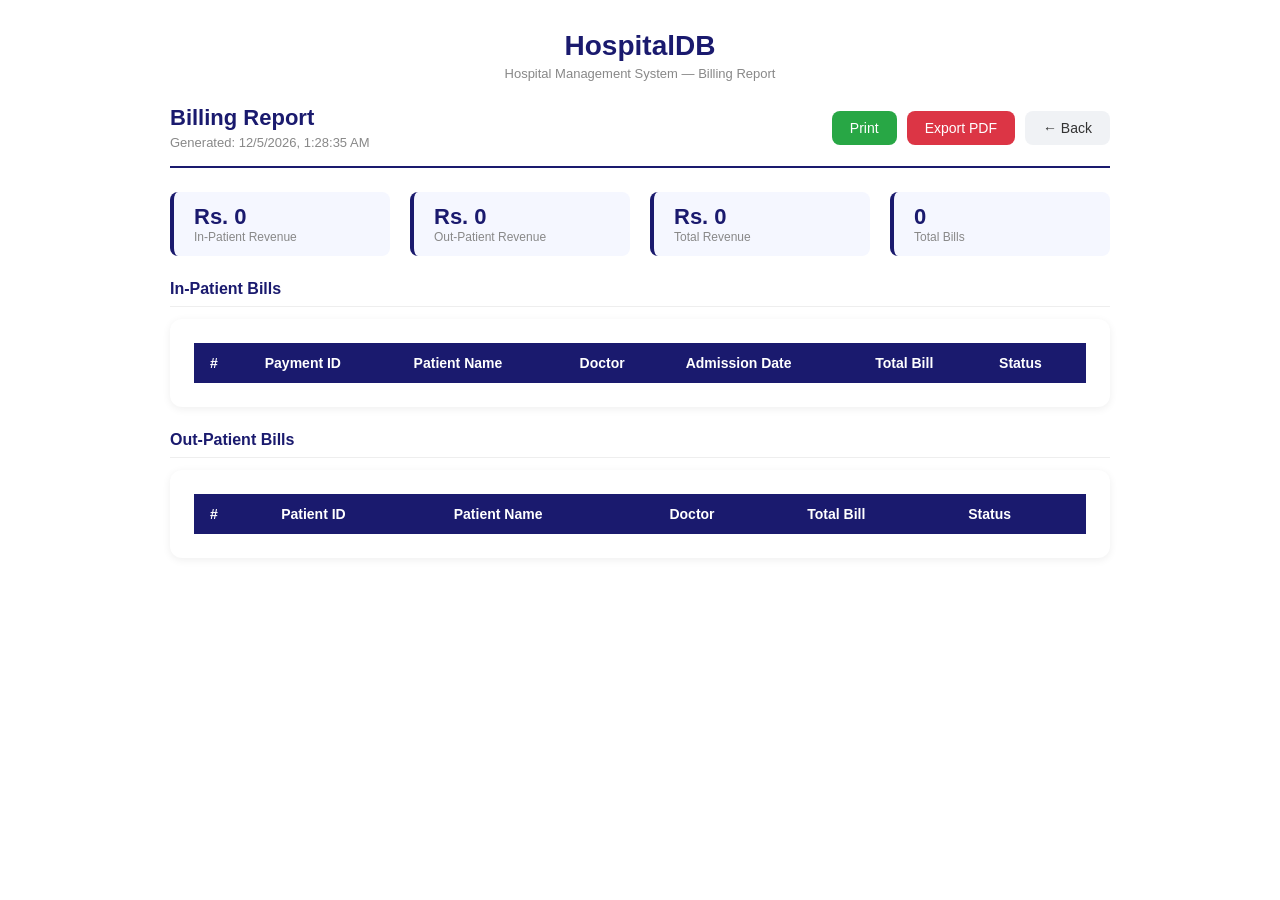
<file: src/pages/print_bills.html>
<!DOCTYPE html>
<html lang="en">
<head>
  <meta charset="UTF-8">
  <title>Print Bills</title>
  <link rel="stylesheet" href="../assets/css/style.css">
  <style>
    body { background:white; }
    .print-page { max-width:1000px;margin:0 auto;padding:30px; }
    .print-top { display:flex;justify-content:space-between;align-items:center;margin-bottom:24px;padding-bottom:16px;border-bottom:2px solid #1a1a6e; }
    .print-top h2 { color:#1a1a6e;font-size:22px; }
    .print-top p  { color:#888;font-size:13px;margin-top:4px; }
    .print-actions { display:flex;gap:10px; }
    .hospital-name { font-size:28px;font-weight:bold;color:#1a1a6e;text-align:center;margin-bottom:4px; }
    .hospital-sub  { text-align:center;color:#888;font-size:13px;margin-bottom:24px; }
    .summary-row { display:flex;gap:20px;margin-bottom:24px; }
    .summary-item { background:#f5f7ff;border-left:4px solid #1a1a6e;padding:12px 20px;border-radius:8px;flex:1; }
    .summary-item h4 { font-size:22px;color:#1a1a6e; }
    .summary-item p  { font-size:12px;color:#888; }
    .section-title { font-size:16px;font-weight:bold;color:#1a1a6e;margin:24px 0 12px;padding-bottom:8px;border-bottom:1px solid #eee; }
    @media print {
      .print-actions { display:none !important; }
      .print-page    { padding:10px; }
    }
  </style>
</head>
<body>

<div class="print-page">
  <div class="hospital-name">HospitalDB</div>
  <div class="hospital-sub">Hospital Management System — Billing Report</div>

  <div class="print-top">
    <div>
      <h2>Billing Report</h2>
      <p id="printDate"></p>
    </div>
    <div class="print-actions">
      <button class="btn-print"  onclick="window.print()">Print</button>
      <button class="btn-export" onclick="window.print()">Export PDF</button>
      <a href="billing.html" style="background:#f0f2f5;color:#333;padding:9px 18px;border-radius:8px;font-size:14px;text-decoration:none;display:inline-block;">← Back</a>
    </div>
  </div>

  <div class="summary-row">
    <div class="summary-item"><h4 id="inTotal">Rs. 0</h4><p>In-Patient Revenue</p></div>
    <div class="summary-item"><h4 id="outTotal">Rs. 0</h4><p>Out-Patient Revenue</p></div>
    <div class="summary-item"><h4 id="grandTotal">Rs. 0</h4><p>Total Revenue</p></div>
    <div class="summary-item"><h4 id="billCount">0</h4><p>Total Bills</p></div>
  </div>

  <div class="section-title">In-Patient Bills</div>
  <div class="table-box" style="margin-bottom:24px;">
    <table>
      <thead>
        <tr><th>#</th><th>Payment ID</th><th>Patient Name</th><th>Doctor</th><th>Admission Date</th><th>Total Bill</th><th>Status</th></tr>
      </thead>
      <tbody id="inbody"></tbody>
    </table>
  </div>

  <div class="section-title">Out-Patient Bills</div>
  <div class="table-box">
    <table>
      <thead>
        <tr><th>#</th><th>Patient ID</th><th>Patient Name</th><th>Doctor</th><th>Total Bill</th><th>Status</th></tr>
      </thead>
      <tbody id="outbody"></tbody>
    </table>
  </div>
</div>

<script>
function esc(v) {
  const d = document.createElement('div');
  d.appendChild(document.createTextNode(v ?? ''));
  return d.innerHTML;
}
function handleUnauth(r) {
  if (r.status === 401) { window.location.href = 'index.html'; }
  return r;
}

document.getElementById('printDate').textContent = 'Generated: ' + new Date().toLocaleString();

let inTotal = 0, outTotal = 0, count = 0;

function updateTotals() {
  document.getElementById('inTotal').textContent    = 'Rs. ' + inTotal.toLocaleString();
  document.getElementById('outTotal').textContent   = 'Rs. ' + outTotal.toLocaleString();
  document.getElementById('grandTotal').textContent = 'Rs. ' + (inTotal + outTotal).toLocaleString();
  document.getElementById('billCount').textContent  = count;
}

fetch('../php/bills.php')
  .then(handleUnauth).then(r => r.json())
  .then(data => {
    const tbody = document.getElementById('inbody');
    data.forEach((b, i) => {
      inTotal += parseFloat(b.total) || 0;
      count++;
      const tr = document.createElement('tr');
      tr.innerHTML = `
        <td>${i + 1}</td>
        <td>${esc(b.paymentid)}</td>
        <td>${esc(b.patientName)}</td>
        <td>${esc(b.doctorname)}</td>
        <td>${esc(b.admissionDate)}</td>
        <td>Rs. ${esc(b.total)}</td>
        <td><span class="badge paid">Paid</span></td>`;
      tbody.appendChild(tr);
    });
    updateTotals();
  });

fetch('../php/outpatients.php')
  .then(handleUnauth).then(r => r.json())
  .then(data => {
    const tbody = document.getElementById('outbody');
    data.forEach((b, i) => {
      outTotal += parseFloat(b.total) || 0;
      count++;
      const tr = document.createElement('tr');
      tr.innerHTML = `
        <td>${i + 1}</td>
        <td>${esc(b.patientid)}</td>
        <td>${esc(b.patientname)}</td>
        <td>${esc(b.doctorname ?? '—')}</td>
        <td>Rs. ${esc(b.total ?? '0.00')}</td>
        <td><span class="badge paid">Paid</span></td>`;
      tbody.appendChild(tr);
    });
    updateTotals();
  });
</script>

</body>
</html>
</file>
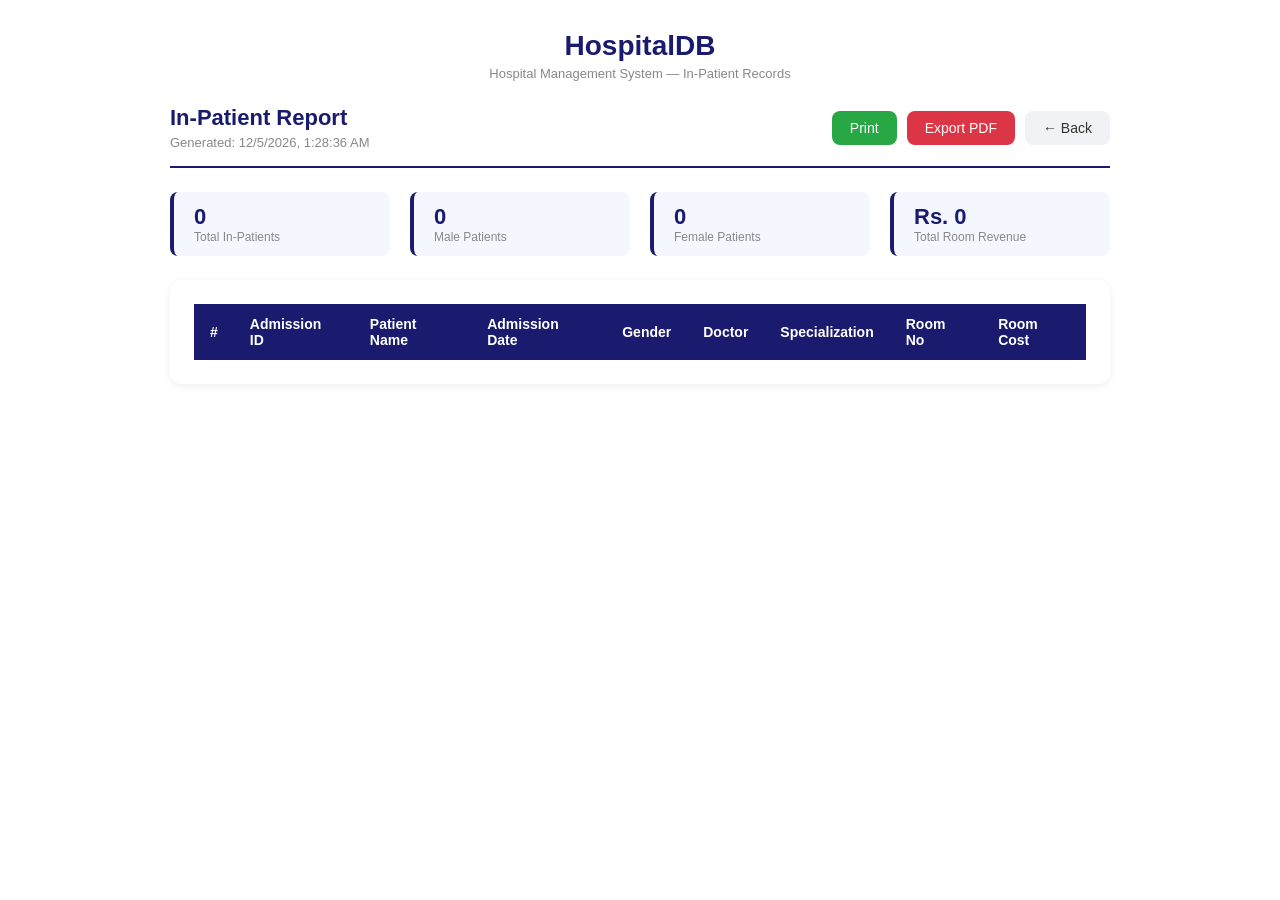
<file: src/pages/print_inpatients.html>
<!DOCTYPE html>
<html lang="en">
<head>
  <meta charset="UTF-8">
  <title>Print In-Patients</title>
  <link rel="stylesheet" href="../assets/css/style.css">
  <style>
    body { background:white; }
    .print-page { max-width:1000px;margin:0 auto;padding:30px; }
    .print-top { display:flex;justify-content:space-between;align-items:center;margin-bottom:24px;padding-bottom:16px;border-bottom:2px solid #1a1a6e; }
    .print-top h2 { color:#1a1a6e;font-size:22px; }
    .print-top p  { color:#888;font-size:13px;margin-top:4px; }
    .print-actions { display:flex;gap:10px; }
    .hospital-name { font-size:28px;font-weight:bold;color:#1a1a6e;text-align:center;margin-bottom:4px; }
    .hospital-sub  { text-align:center;color:#888;font-size:13px;margin-bottom:24px; }
    .summary-row { display:flex;gap:20px;margin-bottom:24px; }
    .summary-item { background:#f5f7ff;border-left:4px solid #1a1a6e;padding:12px 20px;border-radius:8px;flex:1; }
    .summary-item h4 { font-size:22px;color:#1a1a6e; }
    .summary-item p  { font-size:12px;color:#888; }
    @media print {
      .print-actions { display:none !important; }
      .print-page    { padding:10px; }
    }
  </style>
</head>
<body>

<div class="print-page">
  <div class="hospital-name">HospitalDB</div>
  <div class="hospital-sub">Hospital Management System — In-Patient Records</div>

  <div class="print-top">
    <div>
      <h2>In-Patient Report</h2>
      <p id="printDate"></p>
    </div>
    <div class="print-actions">
      <button class="btn-print"  onclick="window.print()">Print</button>
      <button class="btn-export" onclick="window.print()">Export PDF</button>
      <a href="inpatients.html" style="background:#f0f2f5;color:#333;padding:9px 18px;border-radius:8px;font-size:14px;text-decoration:none;display:inline-block;">← Back</a>
    </div>
  </div>

  <div class="summary-row">
    <div class="summary-item"><h4 id="totalCount">0</h4><p>Total In-Patients</p></div>
    <div class="summary-item"><h4 id="maleCount">0</h4><p>Male Patients</p></div>
    <div class="summary-item"><h4 id="femaleCount">0</h4><p>Female Patients</p></div>
    <div class="summary-item"><h4 id="totalRevenue">Rs. 0</h4><p>Total Room Revenue</p></div>
  </div>

  <div class="table-box">
    <table>
      <thead>
        <tr>
          <th>#</th><th>Admission ID</th><th>Patient Name</th><th>Admission Date</th>
          <th>Gender</th><th>Doctor</th><th>Specialization</th><th>Room No</th><th>Room Cost</th>
        </tr>
      </thead>
      <tbody id="tbody"></tbody>
    </table>
  </div>
</div>

<script>
function esc(v) {
  const d = document.createElement('div');
  d.appendChild(document.createTextNode(v ?? ''));
  return d.innerHTML;
}
function handleUnauth(r) {
  if (r.status === 401) { window.location.href = 'index.html'; }
  return r;
}

document.getElementById('printDate').textContent = 'Generated: ' + new Date().toLocaleString();

fetch('../php/patients.php')
  .then(handleUnauth).then(r => r.json())
  .then(data => {
    const males   = data.filter(p => p.gender === 'Male').length;
    const females = data.filter(p => p.gender === 'Female').length;
    const revenue = data.reduce((sum, p) => sum + (parseFloat(p.roomcost) || 0), 0);

    document.getElementById('totalCount').textContent  = data.length;
    document.getElementById('maleCount').textContent   = males;
    document.getElementById('femaleCount').textContent = females;
    document.getElementById('totalRevenue').textContent = 'Rs. ' + revenue.toLocaleString();

    const tbody = document.getElementById('tbody');
    data.forEach((p, i) => {
      const tr = document.createElement('tr');
      tr.innerHTML = `
        <td>${i + 1}</td>
        <td>${esc(p.admissionID)}</td>
        <td>${esc(p.patientName)}</td>
        <td>${esc(p.admissionDate)}</td>
        <td>${esc(p.gender)}</td>
        <td>${esc(p.doctorname)}</td>
        <td>${esc(p.specialization ?? '—')}</td>
        <td>Room ${esc(p.roomno)}</td>
        <td>Rs. ${esc(p.roomcost)}</td>`;
      tbody.appendChild(tr);
    });
  });
</script>

</body>
</html>
</file>
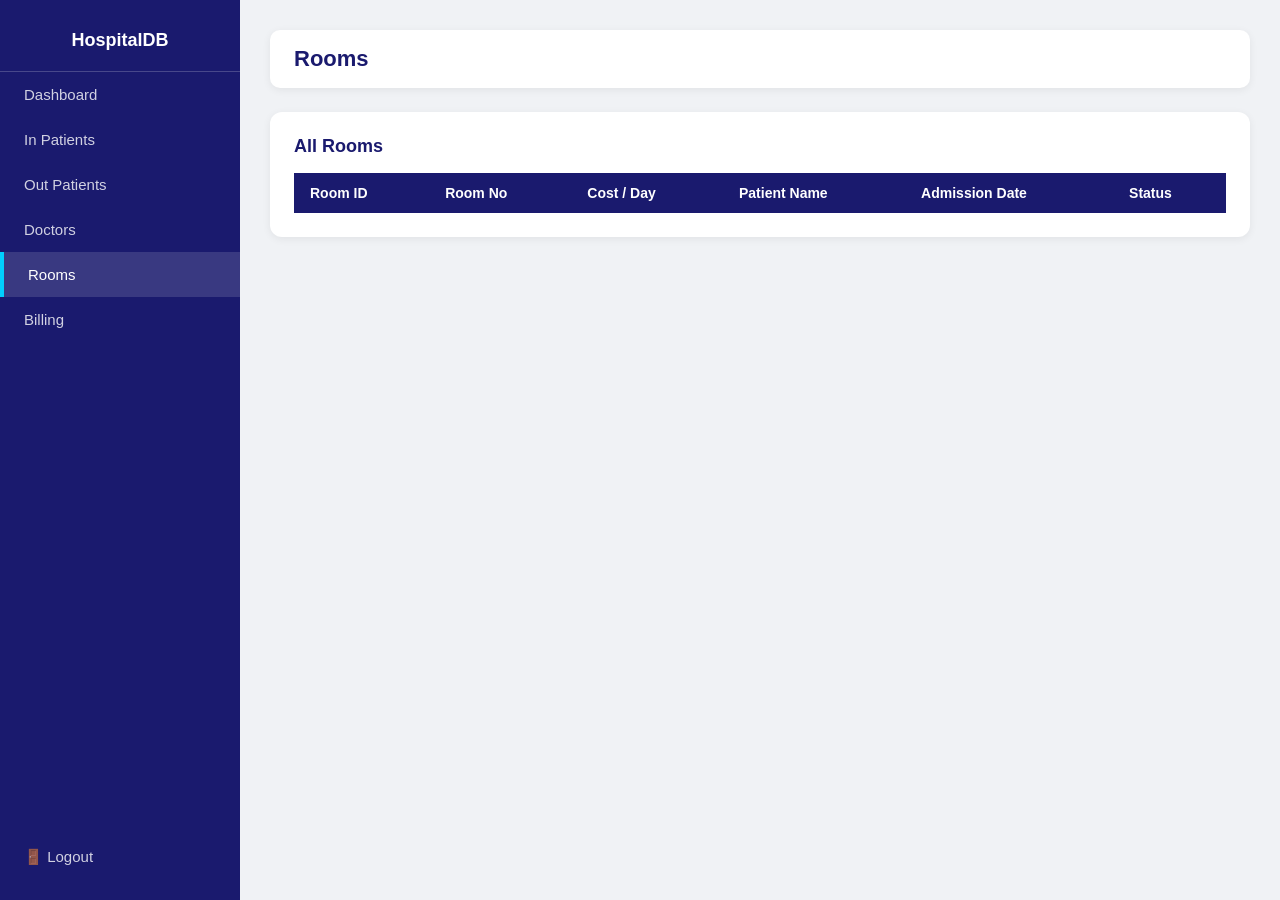
<file: src/pages/rooms.html>
<!DOCTYPE html>
<html lang="en">
<head>
  <meta charset="UTF-8">
  <title>Rooms</title>
  <link rel="stylesheet" href="../assets/css/style.css">
</head>
<body>
<!-- Improved structure for better readability -->
<div class="sidebar">
  <h2>HospitalDB</h2>
  <a href="dashboard.html"           >Dashboard</a>
  <a href="inpatients.html"          >In Patients</a>
  <a href="outpatients.html"         >Out Patients</a>
  <a href="doctors.html"             >Doctors</a>
  <a href="rooms.html" class="active">Rooms</a>
  <a href="billing.html"             >Billing</a>
  <a href="#" onclick="logout()" style="position:absolute;bottom:20px;width:100%;">🚪 Logout</a>
</div>

<div class="main">
  <div class="topbar">
    <h1>Rooms</h1>
    <span id="total" style="color:#1a1a6e;font-weight:bold;"></span>
  </div>

  <div class="table-box">
    <h2>All Rooms</h2>
    <table>
      <thead>
        <tr>
          <th>Room ID</th>
          <th>Room No</th>
          <th>Cost / Day</th>
          <th>Patient Name</th>
          <th>Admission Date</th>
          <th>Status</th>
        </tr>
      </thead>
      <tbody id="tbody"></tbody>
    </table>
  </div>
</div>

<script>
function esc(v) {
  const d = document.createElement('div');
  d.appendChild(document.createTextNode(v ?? ''));
  return d.innerHTML;
}
function logout() {
  fetch('../php/logout.php').finally(() => { window.location.href = 'index.html'; });
}
function handleUnauth(r) {
  if (r.status === 401) { window.location.href = 'index.html'; }
  return r;
}

fetch('../php/rooms.php')
  .then(handleUnauth)
  .then(r => r.json())
  .then(data => {
    document.getElementById('total').textContent = `Total: ${data.length} rooms`;
    const tbody = document.getElementById('tbody');
    data.forEach(r => {
      const occupied = !!r.patientName;
      const tr = document.createElement('tr');
      tr.innerHTML = `
        <td>${esc(r.roomId)}</td>
        <td>Room ${esc(r.roomno)}</td>
        <td>Rs. ${esc(r.roomcost)}</td>
        <td>${esc(r.patientName ?? '—')}</td>
        <td>${esc(r.admissionDate ?? '—')}</td>
        <td><span class="badge ${occupied ? 'occupied' : 'paid'}">${occupied ? 'Occupied' : 'Available'}</span></td>`;
      tbody.appendChild(tr);
    });
  });
</script>

</body>
</html>
</file>
<file: src/assets/css/style.css>
* {
  margin: 0;
  padding: 0;
  box-sizing: border-box;
  font-family: 'Segoe UI', sans-serif;
}
/* Adjusted spacing section for future improvements */
body {
  background-color: #f0f2f5;
  color: #333;
}

/* Sidebar */
.sidebar {
  width: 240px;
  height: 100vh;
  background-color: #1a1a6e;
  position: fixed;
  top: 0;
  left: 0;
  padding: 20px 0;
}

.sidebar h2 {
  color: white;
  text-align: center;
  font-size: 18px;
  padding: 10px 20px 20px;
  border-bottom: 1px solid #ffffff33;
}

.sidebar a {
  display: block;
  color: #ffffffcc;
  text-decoration: none;
  padding: 14px 24px;
  font-size: 15px;
  transition: 0.2s;
}

.sidebar a:hover,
.sidebar a.active {
  background-color: #ffffff22;
  color: white;
  border-left: 4px solid #00cfff;
}

/* Main content */
.main {
  margin-left: 240px;
  padding: 30px;
}

/* Top bar */
.topbar {
  background: white;
  padding: 16px 24px;
  border-radius: 10px;
  margin-bottom: 24px;
  display: flex;
  justify-content: space-between;
  align-items: center;
  box-shadow: 0 2px 8px #00000011;
}

.topbar h1 {
  font-size: 22px;
  color: #1a1a6e;
}

/* Stat cards */
.cards {
  display: grid;
  grid-template-columns: repeat(4, 1fr);
  gap: 20px;
  margin-bottom: 30px;
}

.card {
  background: white;
  border-radius: 12px;
  padding: 24px;
  text-align: center;
  box-shadow: 0 2px 8px #00000011;
}

.card h3 {
  font-size: 36px;
  color: #1a1a6e;
}

.card p {
  color: #888;
  margin-top: 6px;
  font-size: 14px;
}

.card.blue  { border-top: 4px solid #1a1a6e; }
.card.green { border-top: 4px solid #28a745; }
.card.red   { border-top: 4px solid #dc3545; }
.card.gold  { border-top: 4px solid #ffc107; }

/* Table */
.table-box {
  background: white;
  border-radius: 12px;
  padding: 24px;
  box-shadow: 0 2px 8px #00000011;
  margin-bottom: 24px;
}

.table-box h2 {
  margin-bottom: 16px;
  color: #1a1a6e;
  font-size: 18px;
}

table {
  width: 100%;
  border-collapse: collapse;
}

th {
  background-color: #1a1a6e;
  color: white;
  padding: 12px 16px;
  text-align: left;
  font-size: 14px;
}

td {
  padding: 12px 16px;
  border-bottom: 1px solid #eee;
  font-size: 14px;
}

tr:hover td {
  background-color: #f5f7ff;
}

/* Login */
.login-wrapper {
  min-height: 100vh;
  display: flex;
  align-items: center;
  justify-content: center;
  background: linear-gradient(135deg, #1a1a6e, #00cfff);
}

.login-box {
  background: white;
  padding: 40px;
  border-radius: 16px;
  width: 380px;
  box-shadow: 0 10px 40px #00000033;
}

.login-box h2 {
  text-align: center;
  color: #1a1a6e;
  margin-bottom: 8px;
}

.login-box p {
  text-align: center;
  color: #888;
  margin-bottom: 24px;
  font-size: 14px;
}

.login-box input {
  width: 100%;
  padding: 12px 16px;
  border: 1px solid #ddd;
  border-radius: 8px;
  margin-bottom: 16px;
  font-size: 15px;
  outline: none;
}

.login-box input:focus {
  border-color: #1a1a6e;
}

.login-box button {
  width: 100%;
  padding: 13px;
  background: #1a1a6e;
  color: white;
  border: none;
  border-radius: 8px;
  font-size: 16px;
  cursor: pointer;
}

.login-box button:hover {
  background: #00cfff;
}

/* Badge */
.badge {
  padding: 4px 10px;
  border-radius: 20px;
  font-size: 12px;
  font-weight: bold;
}

.badge.male     { background: #e8f0fe; color: #1a1a6e; }
.badge.female   { background: #fce8f3; color: #c2185b; }
.badge.paid     { background: #e8f5e9; color: #2e7d32; }
.badge.occupied { background: #fff3e0; color: #e65100; }

/* ── Print styles ── */
@media print {
  .sidebar,
  .topbar,
  .search-box,
  .btn-edit,
  .btn-delete,
  .btn-print,
  .btn-export,
  .no-print {
    display: none !important;
  }

  .main {
    margin-left: 0 !important;
    padding: 0 !important;
  }

  .table-box {
    box-shadow: none !important;
    border: 1px solid #ddd;
  }

  body {
    background: white !important;
  }

  table {
    width: 100%;
    font-size: 12px;
  }

  th {
    background-color: #1a1a6e !important;
    color: white !important;
    -webkit-print-color-adjust: exact;
    print-color-adjust: exact;
  }

  .print-header {
    display: block !important;
    text-align: center;
    margin-bottom: 20px;
  }

  .print-header h2 {
    font-size: 20px;
    color: #1a1a6e;
  }

  .print-header p {
    font-size: 13px;
    color: #666;
  }
}

/* Hidden on screen shown on print */
.print-header {
  display: none;
}

/* Print and Export buttons */
.btn-print {
  background: #28a745;
  color: white;
  border: none;
  padding: 9px 18px;
  border-radius: 8px;
  font-size: 14px;
  cursor: pointer;
  text-decoration: none;
  display: inline-block;
}

.btn-print:hover  { background: #218838; }

.btn-export {
  background: #dc3545;
  color: white;
  border: none;
  padding: 9px 18px;
  border-radius: 8px;
  font-size: 14px;
  cursor: pointer;
  text-decoration: none;
  display: inline-block;
}

.btn-export:hover { background: #a71d2a; }
</file>
